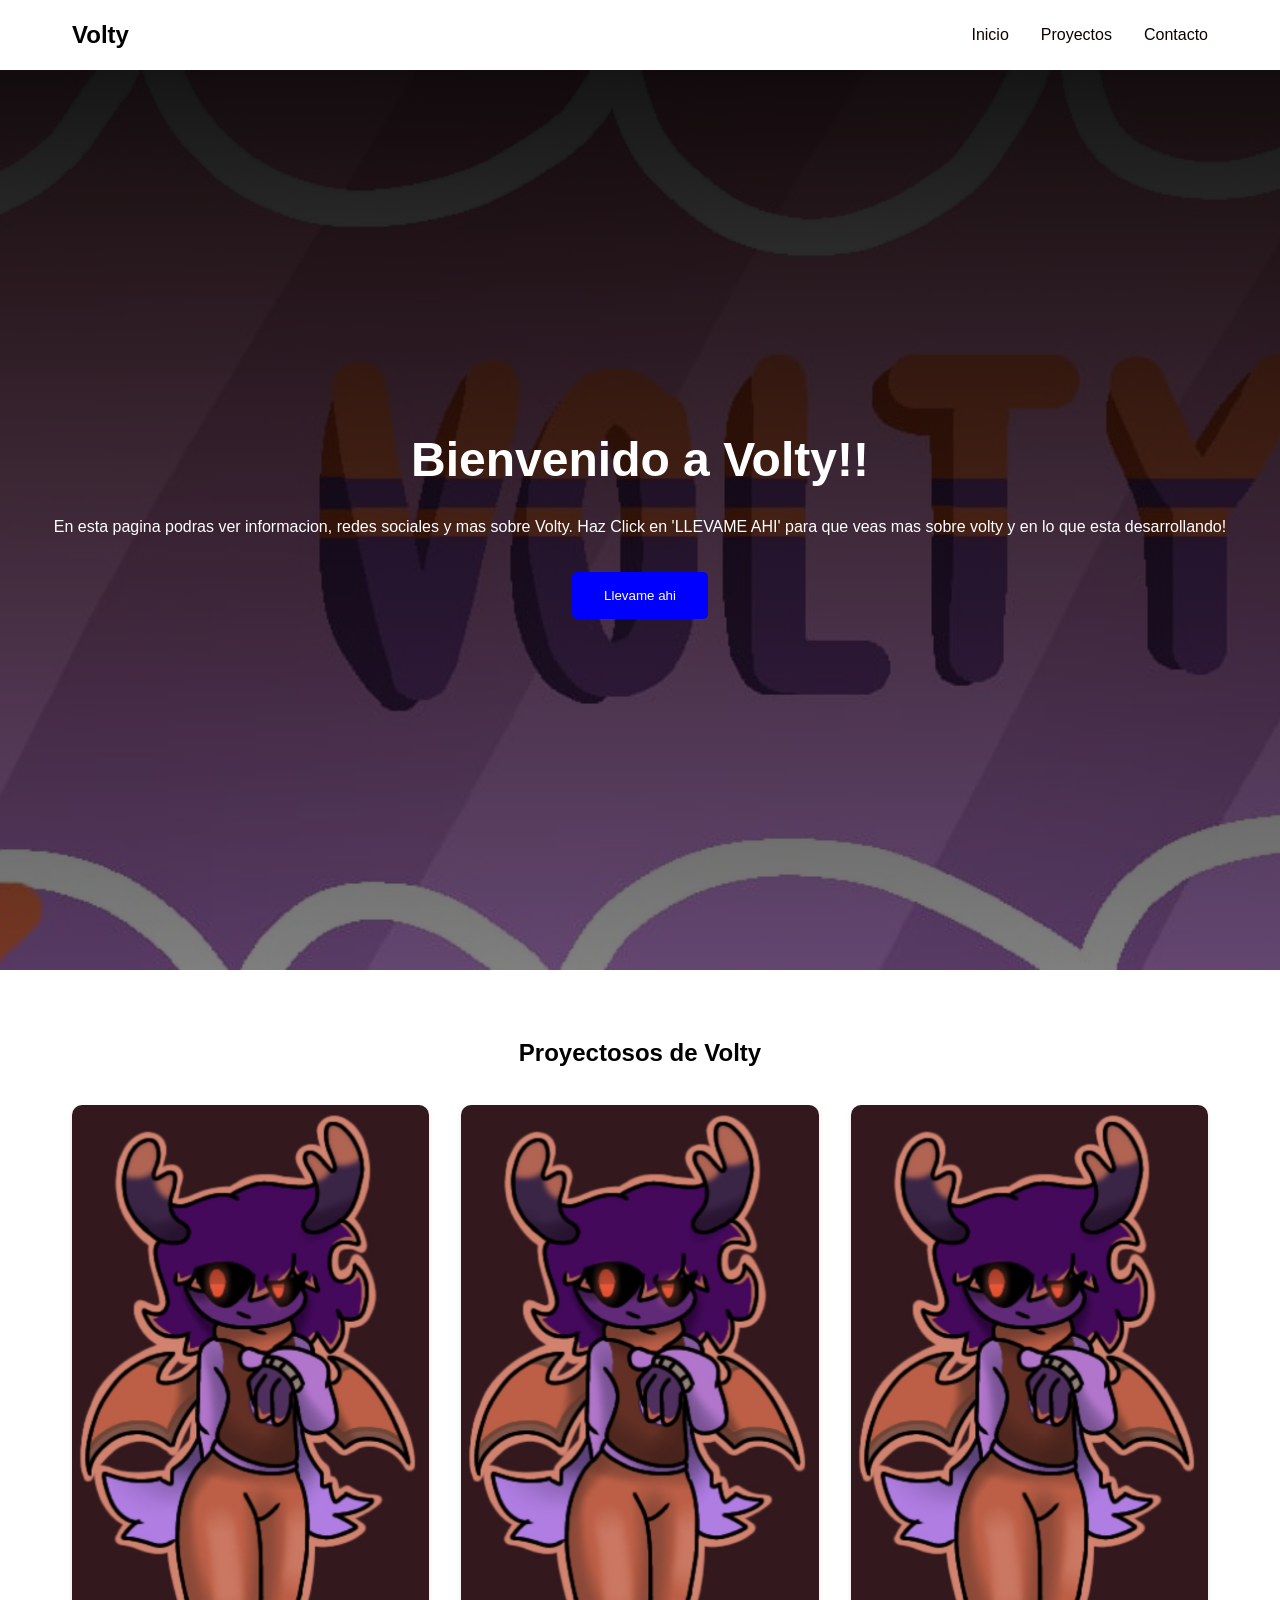
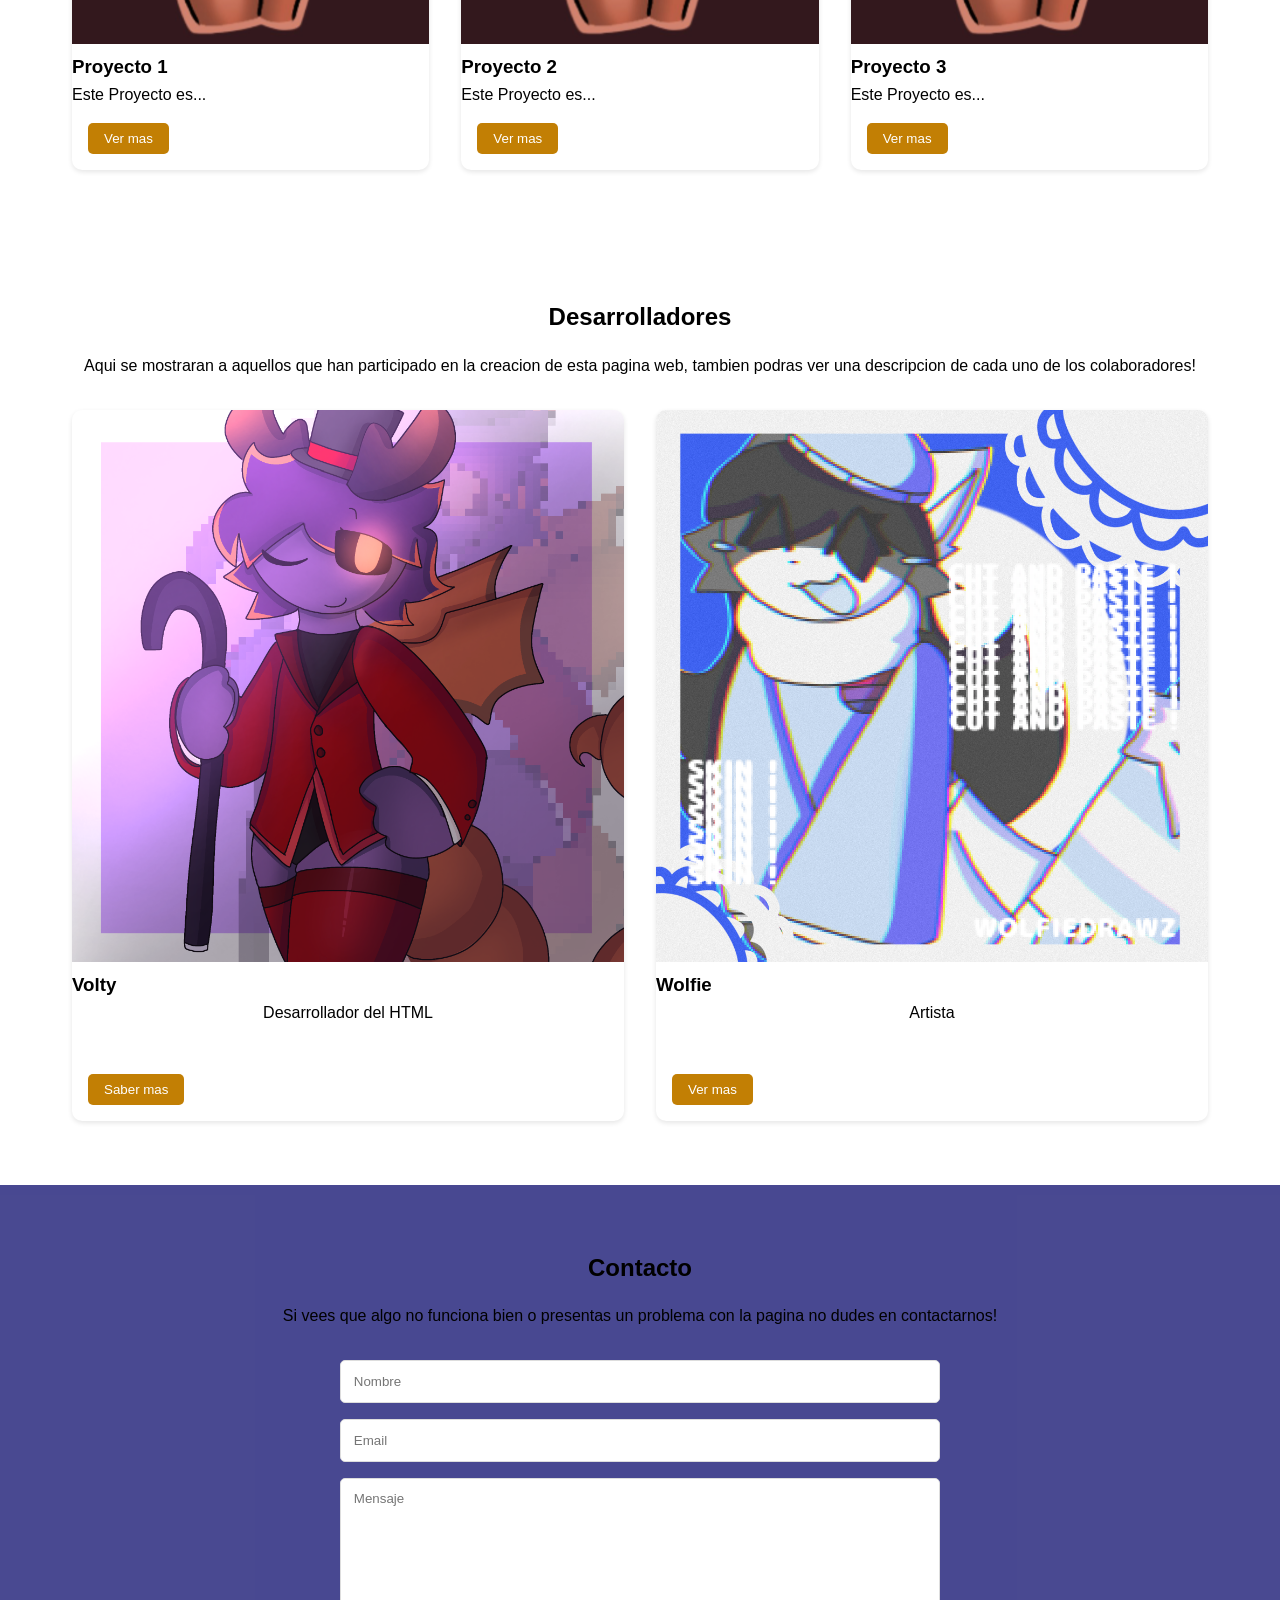
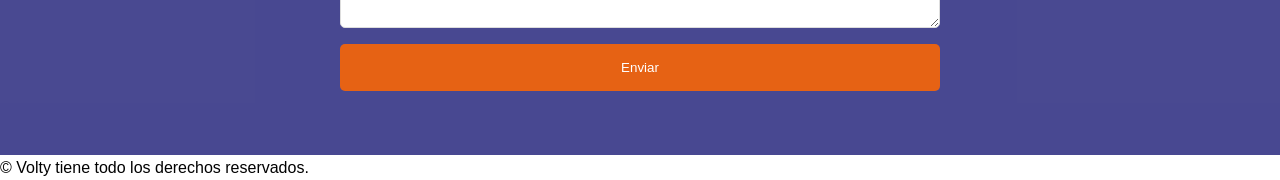
<file: index.html>
<!DOCTYPE html>
<html lang="en">
<head>
    <meta charset="UTF-8">
    <meta name="viewport" content="width=device-width, initial-scale=1.0">
    <title>Document</title>
    <link rel="stylesheet" href="styles.css">
</head>
<body>
    <header>
        <nav>
            <div class="logo">Volty</div>
            <ul class="nav-links">
                <li><a href="#">Inicio</a></li>
                <li><a href="#proyectos">Proyectos</a></li>
                <li><a href="#contacto">Contacto</a></li>
            </ul>
        </nav>
    </header>

    <main>
        <section id="hero">
            <h1>Bienvenido a Volty!!</h1>
            <p>En esta pagina podras ver informacion, redes sociales y mas sobre Volty. Haz Click en 'LLEVAME AHI' para que veas mas sobre volty y en lo que esta desarrollando!</p>
            <button class="cta-button">Llevame ahi</button>
        </section>

        <section id="proyectos">
            <h2>Proyectosos de Volty</h2>
            <div class="proyectos-grid">
                <div class="proyectos-card">
                    <img src="Volty2.jpg" alt="Imagen de Volty">
                    <h3>Proyecto 1</h3>
                    <p class="datos">Este Proyecto es...</p>
                    <button>Ver mas</button>
                </div>
                <div class="proyectos-card">
                    <img src="Volty2.jpg" alt="Imagen de Volty">
                    <h3>Proyecto 2</h3>
                    <p class="datos">Este Proyecto es...</p>
                    <button>Ver mas</button>
                </div>
                <div class="proyectos-card">
                    <img src="Volty2.jpg" alt="Imagen de Volty">
                    <h3>Proyecto 3</h3>
                    <p class="datos">Este Proyecto es...</p>
                    <button>Ver mas</button>
                </div>
            </div>
        </section>

        <section id="Agradecimientos">
            <h2>Desarrolladores</h2>
            <p>
                Aqui se mostraran a aquellos que han participado en la creacion
                de esta pagina web, tambien podras ver una descripcion de cada uno de los colaboradores! 
            </p>
            <div class="Agradecimientos-grid">
                <div class="Agradecimientos-card">
                    <img src="VoltyDesc.png" alt="Imagen de Volty">
                    <h3>Volty</h3>
                    <p class="datos">Desarrollador del HTML</p>
                    <button>Saber mas</button>
                </div>
                <div class="Agradecimientos-card">
                    <img src="Untitled102_20251208013022.png" alt="Imagen de Volty">
                    <h3>Wolfie</h3>
                    <p class="datos">Artista</p>
                    <button>Ver mas</button>
                </div>
            </div>
        </section>

        <section id="contacto">
            <h2>Contacto</h2>
            <p>Si vees que algo no funciona bien o presentas un problema con la pagina 
                no dudes en contactarnos!
            </p>
            <form>
                <input type="text" placeholder="Nombre" required>
                <input type="email" placeholder="Email" required>
                <textarea placeholder="Mensaje" required></textarea>
                <button type="submit">Enviar</button>
            </form>
        </section>
    </main>

    <footer>
        <p>&copy; Volty tiene todo los derechos reservados.</p>
    </footer>
</body>
</html>
</file>
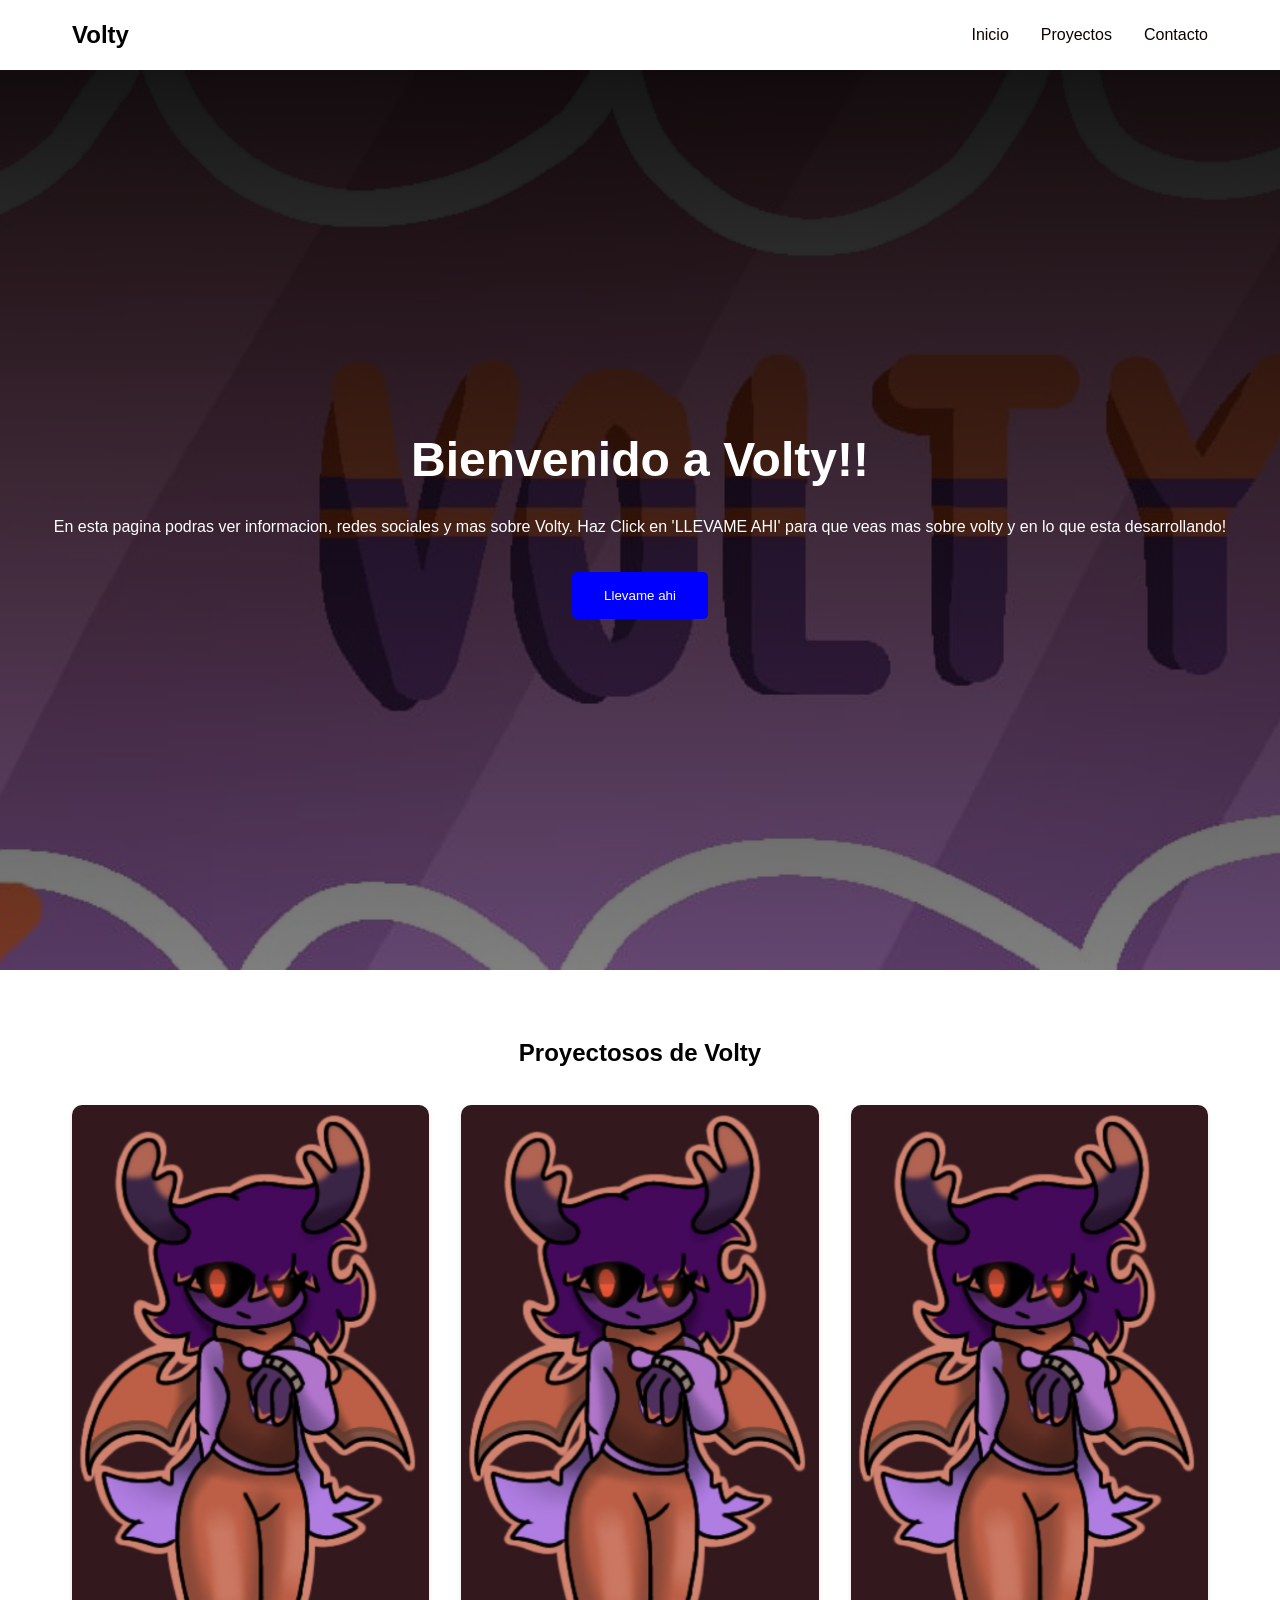
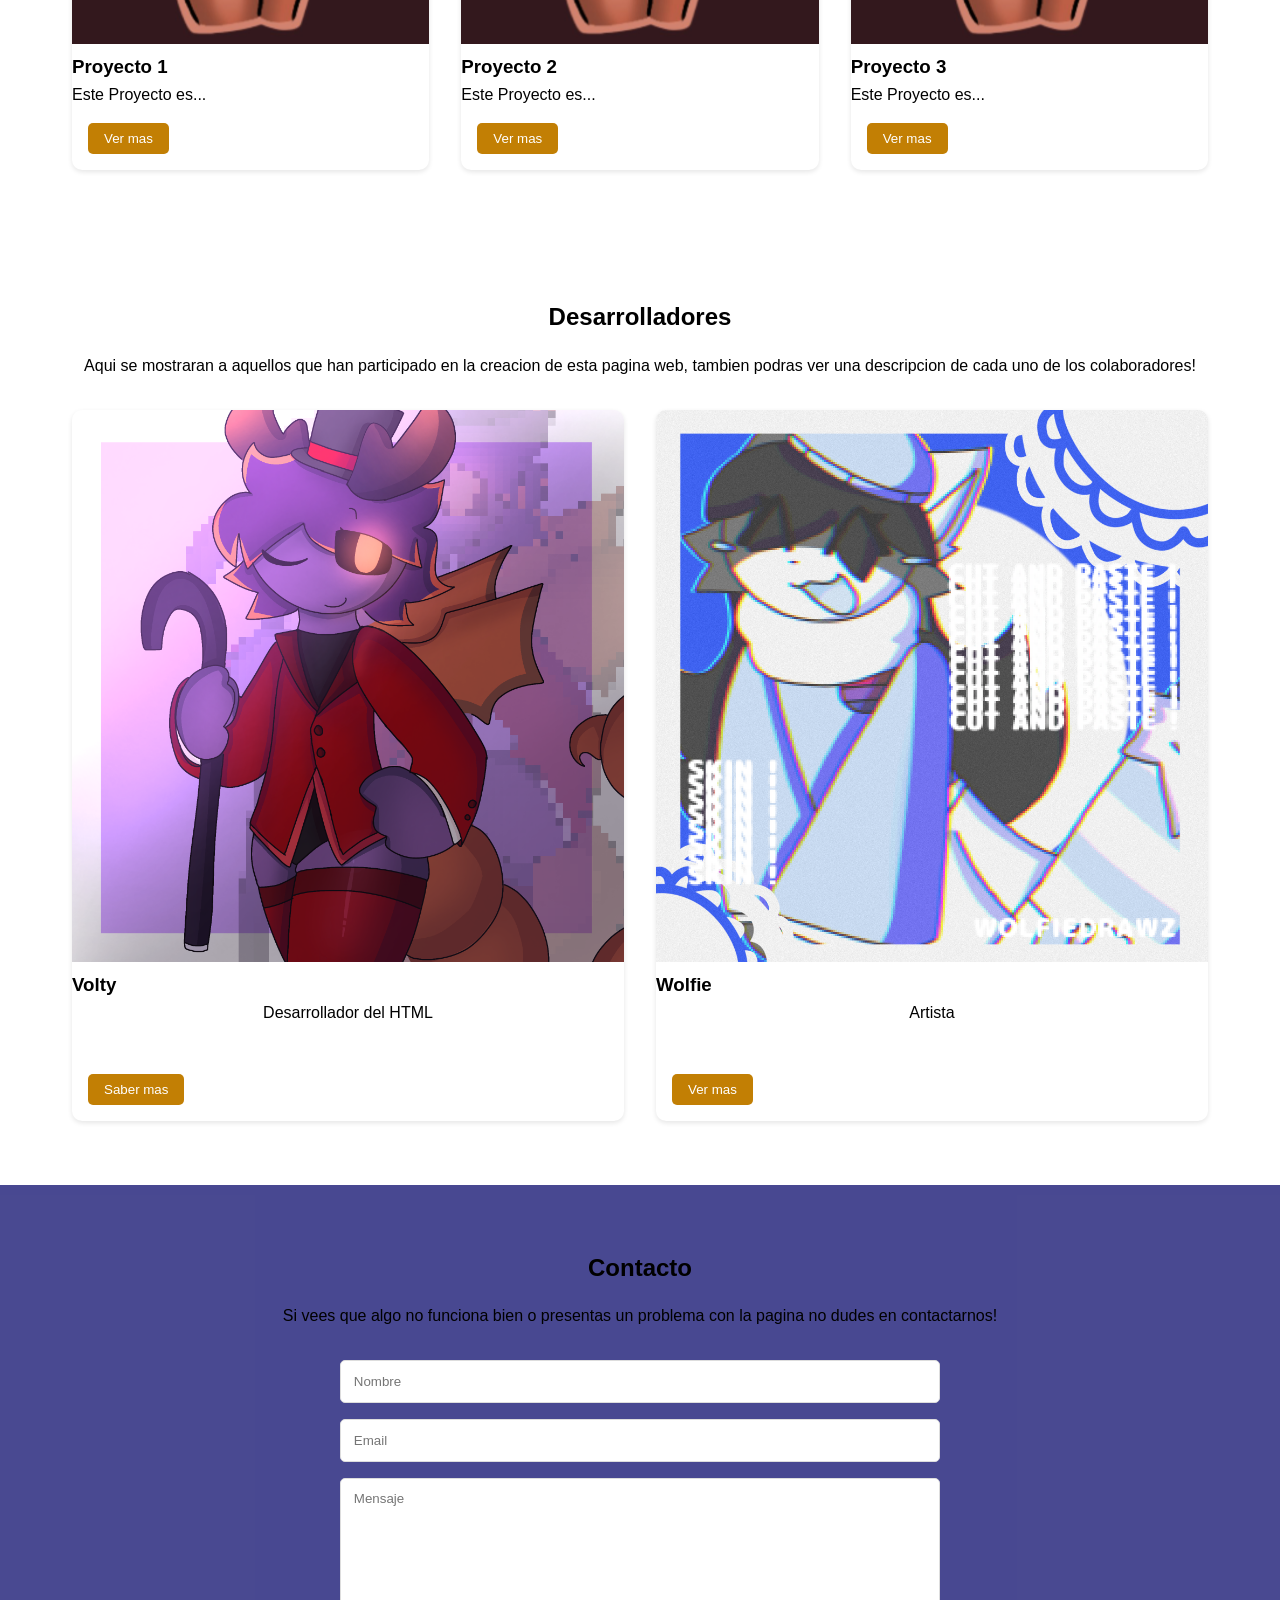
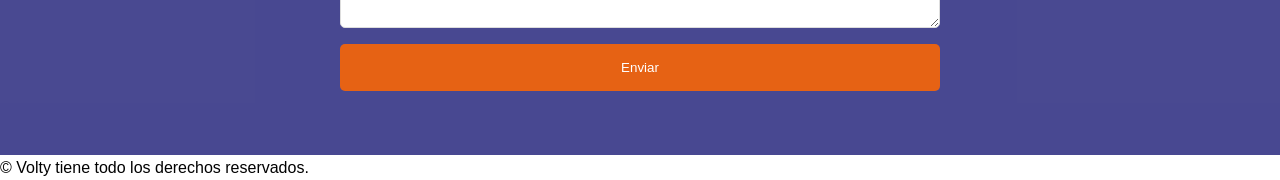
<file: Volty.html>
<!DOCTYPE html>
<html lang="en">
<head>
    <meta charset="UTF-8">
    <meta name="viewport" content="width=device-width, initial-scale=1.0">
    <title>Document</title>
    <link rel="stylesheet" href="styles.css">
</head>
<body>
    <header>
        <nav>
            <div class="logo">Volty</div>
            <ul class="nav-links">
                <li><a href="#">Inicio</a></li>
                <li><a href="#proyectos">Proyectos</a></li>
                <li><a href="#contacto">Contacto</a></li>
            </ul>
        </nav>
    </header>

    <main>
        <section id="hero">
            <h1>Bienvenido a Volty!!</h1>
            <p>En esta pagina podras ver informacion, redes sociales y mas sobre Volty. Haz Click en 'LLEVAME AHI' para que veas mas sobre volty y en lo que esta desarrollando!</p>
            <button class="cta-button">Llevame ahi</button>
        </section>

        <section id="proyectos">
            <h2>Proyectosos de Volty</h2>
            <div class="proyectos-grid">
                <div class="proyectos-card">
                    <img src="Volty2.jpg" alt="Imagen de Volty">
                    <h3>Proyecto 1</h3>
                    <p class="datos">Este Proyecto es...</p>
                    <button>Ver mas</button>
                </div>
                <div class="proyectos-card">
                    <img src="Volty2.jpg" alt="Imagen de Volty">
                    <h3>Proyecto 2</h3>
                    <p class="datos">Este Proyecto es...</p>
                    <button>Ver mas</button>
                </div>
                <div class="proyectos-card">
                    <img src="Volty2.jpg" alt="Imagen de Volty">
                    <h3>Proyecto 3</h3>
                    <p class="datos">Este Proyecto es...</p>
                    <button>Ver mas</button>
                </div>
            </div>
        </section>

        <section id="Agradecimientos">
            <h2>Desarrolladores</h2>
            <p>
                Aqui se mostraran a aquellos que han participado en la creacion
                de esta pagina web, tambien podras ver una descripcion de cada uno de los colaboradores! 
            </p>
            <div class="Agradecimientos-grid">
                <div class="Agradecimientos-card">
                    <img src="VoltyDesc.png" alt="Imagen de Volty">
                    <h3>Volty</h3>
                    <p class="datos">Desarrollador del HTML</p>
                    <button>Saber mas</button>
                </div>
                <div class="Agradecimientos-card">
                    <img src="Untitled102_20251208013022.png" alt="Imagen de Volty">
                    <h3>Wolfie</h3>
                    <p class="datos">Artista</p>
                    <button>Ver mas</button>
                </div>
            </div>
        </section>

        <section id="contacto">
            <h2>Contacto</h2>
            <p>Si vees que algo no funciona bien o presentas un problema con la pagina 
                no dudes en contactarnos!
            </p>
            <form>
                <input type="text" placeholder="Nombre" required>
                <input type="email" placeholder="Email" required>
                <textarea placeholder="Mensaje" required></textarea>
                <button type="submit">Enviar</button>
            </form>
        </section>
    </main>

    <footer>
        <p>&copy; Volty tiene todo los derechos reservados.</p>
    </footer>
</body>
</html>
</file>
<file: styles.css>
* {
    margin: 0;
    padding: 0;
    box-sizing: border-box;
    font-family: 'Arial', sans-serif;
}

body {
    line-height: 1.6;
}

header {
    box-shadow: 0 2px 5px rgba(71, 7, 221, 0.1);
}

nav {
    display: flex;
    justify-content: space-between;
    align-items: center;
    padding: 1rem 2rem;
    max-width: 1200px;
    margin: 0 auto;
}

.logo {
    font-size: 1.5rem;
    font-weight: bold;
    color: black;
}

.nav-links {
    display: flex;
    list-style: none;
    gap: 2rem;
}

.nav-links a {
    text-decoration: none;
    color: rgb(15, 1, 1);
}

#hero {
    padding-top: 2rem;
    min-height: 100vh;
    background: linear-gradient(rgba(0, 0, 0, 0.918), rgba(0,0,0,0.5)), url('BannerPortada.jpg');
    background-size: cover;
    background-position: center;
    display: flex;
    flex-direction: column;
    justify-content: center;
    align-items: center;
    text-align: center;
    color: white;
    padding: 0 1rem;
}

#hero h1 {
    font-size: 3rem;
    margin-bottom: 1rem;
}

.cta-button {
    background-color: rgb(0, 0, 255);
    color: white;
    border: none;
    padding: 1rem 2rem;
    border-radius: 5px;
    cursor: pointer;
    margin-top: 2rem;
}

.cta-button:hover {
    background-color: darkblue;
}

#proyectos {
    padding: 4rem 2rem;
    max-width: 1200px;
    margin: 0 auto;
}

#proyectos h2 {
    text-align: center;
    margin-bottom: 2rem;
}

.proyectos-grid {
    display: grid;
    grid-template-columns: repeat(auto-fit, minmax(300px, 1fr));
    gap: 2rem;
}

.proyectos-card {
    background: rgb(255, 255, 255);
    border-radius: 10px;
    overflow: hidden;
    box-shadow: 0 2px 5px rgba(0, 0, 0, 0.1);
}

.proyectos-card img {
    width: 100%;
    object-fit: cover;
}

.proyectos-card button {
    margin: 1rem;
    padding: .5rem 1rem;
    background-color: #c27f04;
    color: white;
    border: none;
    border-radius: 5px;
    cursor: pointer;
}

.proyectos-card button:hover {
    background-color: orangered;
}

#Agradecimientos {
    padding: 4rem 2rem;
    max-width: 1200px;
    margin: 0 auto;
}

#Agradecimientos h2 {
    text-align: center;
    margin-bottom: 1rem;
}

#Agradecimientos p {
    text-align: center;
    margin-bottom: 2rem;
}

.Agradecimientos-grid {
    display: grid;
    grid-template-columns: repeat(auto-fit, minmax(300px, 1fr));
    gap: 2rem;
}

.Agradecimientos-card {
    background: rgb(255, 255, 255);
    border-radius: 10px;
    overflow: hidden;
    box-shadow: 0 2px 5px rgba(0, 0, 0, 0.1);
}

.Agradecimientos-card img {
    width: 100%;
}

.Agradecimientos-card button {
    margin: 1rem;
    padding: .5rem 1rem;
    background-color: #c27f04;
    color: white;
    border: none;
    border-radius: 5px;
    cursor: pointer;
}

.Agradecimientos-card button:hover {
    background-color: orangered;
}

#contacto {
    background-color: rgba(13, 13, 109, 0.753);
    padding: 4rem 2rem;
}

#contacto p {
    text-align: center;
    margin-bottom: 2rem;
}

#contacto h2 {
    text-align: center;
    margin-bottom: 1rem;
}

form {
    max-width: 600px;
    margin: 0 auto;
    display: flex;
    flex-direction: column;
    gap: 1rem;
}

input, textarea {
    padding: .8rem;
    border: 1px solid #ddd;
    border-radius: 5px;
}

textarea {
    height: 150px;
    resize: vertical;
}

form button {
    background-color: #ff6600dc;
    color: white;
    border: none;
    padding: 1rem;
    border-radius: 5px;
    cursor: pointer;
}

form button:hover {
    background-color: orangered;
}
</file>
